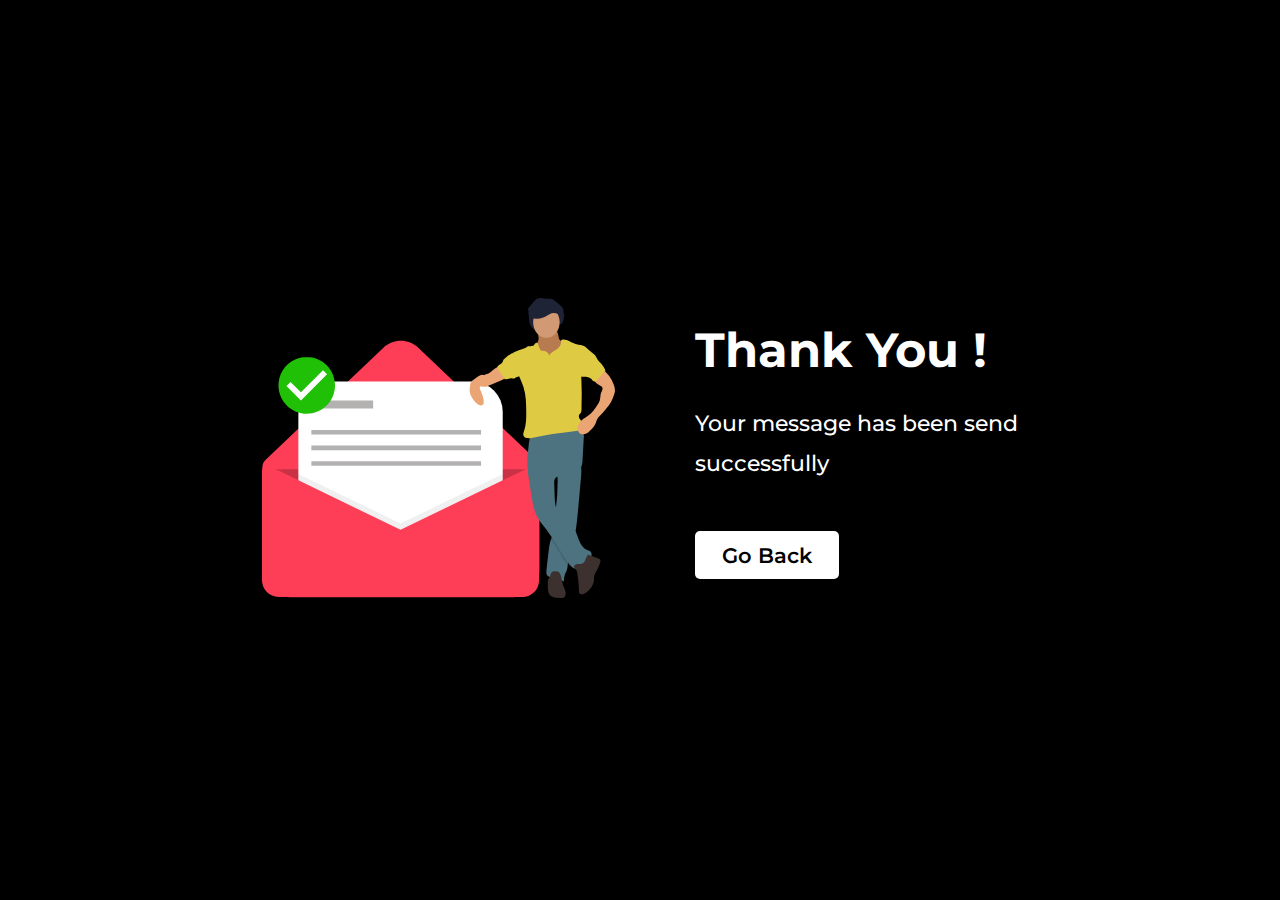
<file: message_send.html>
<!DOCTYPE html><html lang="en"><head> <meta charset="UTF-8"> <meta name="theme-color" content="#294572"/> <meta name="viewport" content="width=device-width, initial-scale=1.0"> <meta name="description" content="Mail send successfully"> <title>Message Send Successfully | Akanksha Raghav</title> <link rel="apple-touch-icon" sizes="180x180" href="./favicon/apple-touch-icon.png"> <link rel="icon" type="image/png" sizes="32x32" href="./favicon/favicon-32x32.png"> <link rel="icon" type="image/png" sizes="16x16" href="./favicon/favicon-16x16.png"> <link rel="manifest" href="/site.webmanifest"> <link href="https://fonts.googleapis.com/css?family=Montserrat:500,600,700&display=swap" rel="stylesheet"> <style>*{margin: 0; padding: 0; box-sizing: border-box;}body{height: 100vh; background-color: #000; display: flex; align-items: center; justify-content: center; font-family: "Montserrat", sans-serif; color:#fff;}h1{font-size: 3rem; margin-bottom: 1.5rem;}p{font-size: 1.4rem; font-weight: 500; line-height: 2.5rem;}.image{padding-right: 5rem; height: 300px;}button{margin-top: 3rem; width: 9rem; height: 3rem; border-radius: 5px; cursor: pointer; color: black; font-family: "Montserrat", sans-serif; font-size: 1.3rem; font-weight: 600; display: flex; align-items: center; justify-content: center; background-color: #ffffff; border: none; box-shadow: 5px 6px 21px 6px rgba(0, 0, 0, 0.2); user-select: none; transition: 0.3s; transition-property: box-shadow;}@media only screen and (max-width: 900px){html{font-size: 12px;}body{flex-direction: column;}p{text-align: center;}.content{margin-top: 50px; display: flex; flex-direction: column; align-items: center;}.image{height: 30vh; padding-right: 0;}}</style></head><body> <div class="img-div"> <img class="image" src="./assets/images/message-send.svg" alt="Aliens taking the webpage"> </div><div class="content"> <h1>Thank You !</h1> <p>Your message has been send <br>successfully </p><button onclick="window.history.back();">Go Back</button> </div></body></html>
</file>
